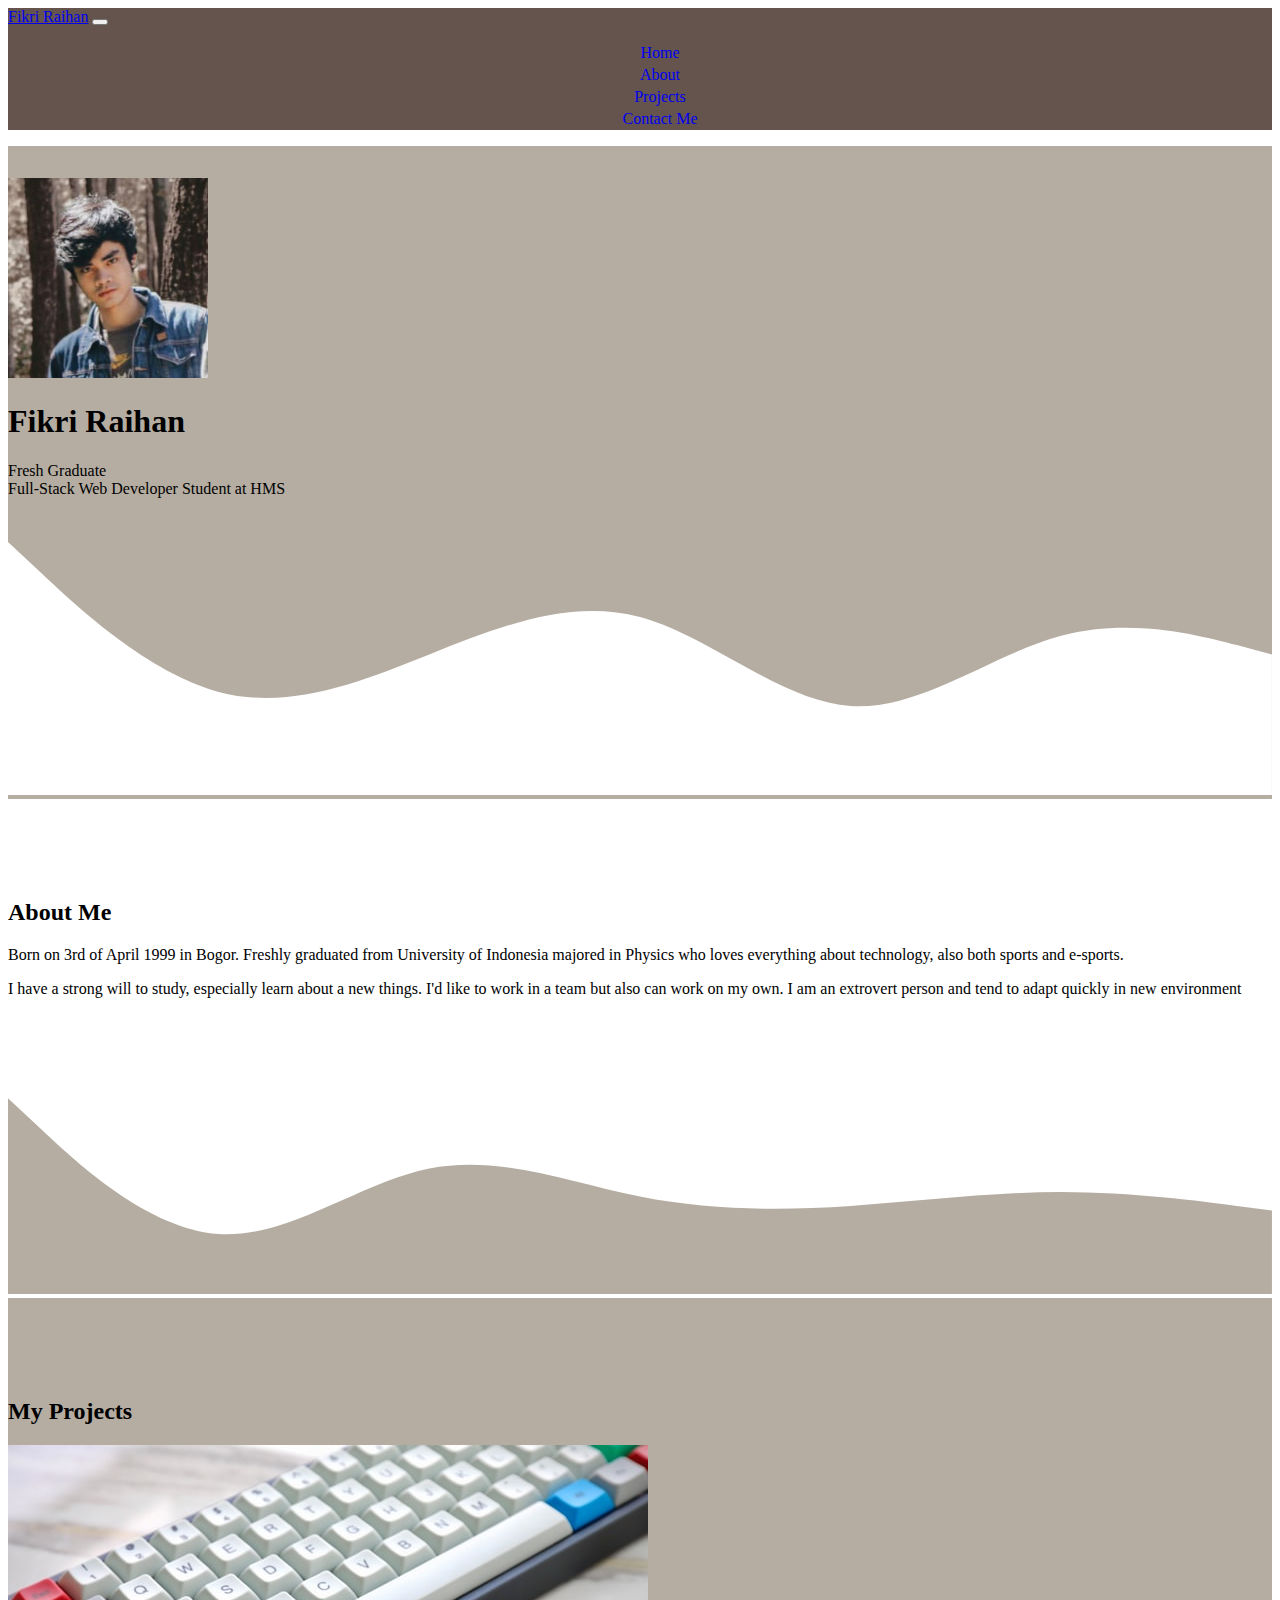
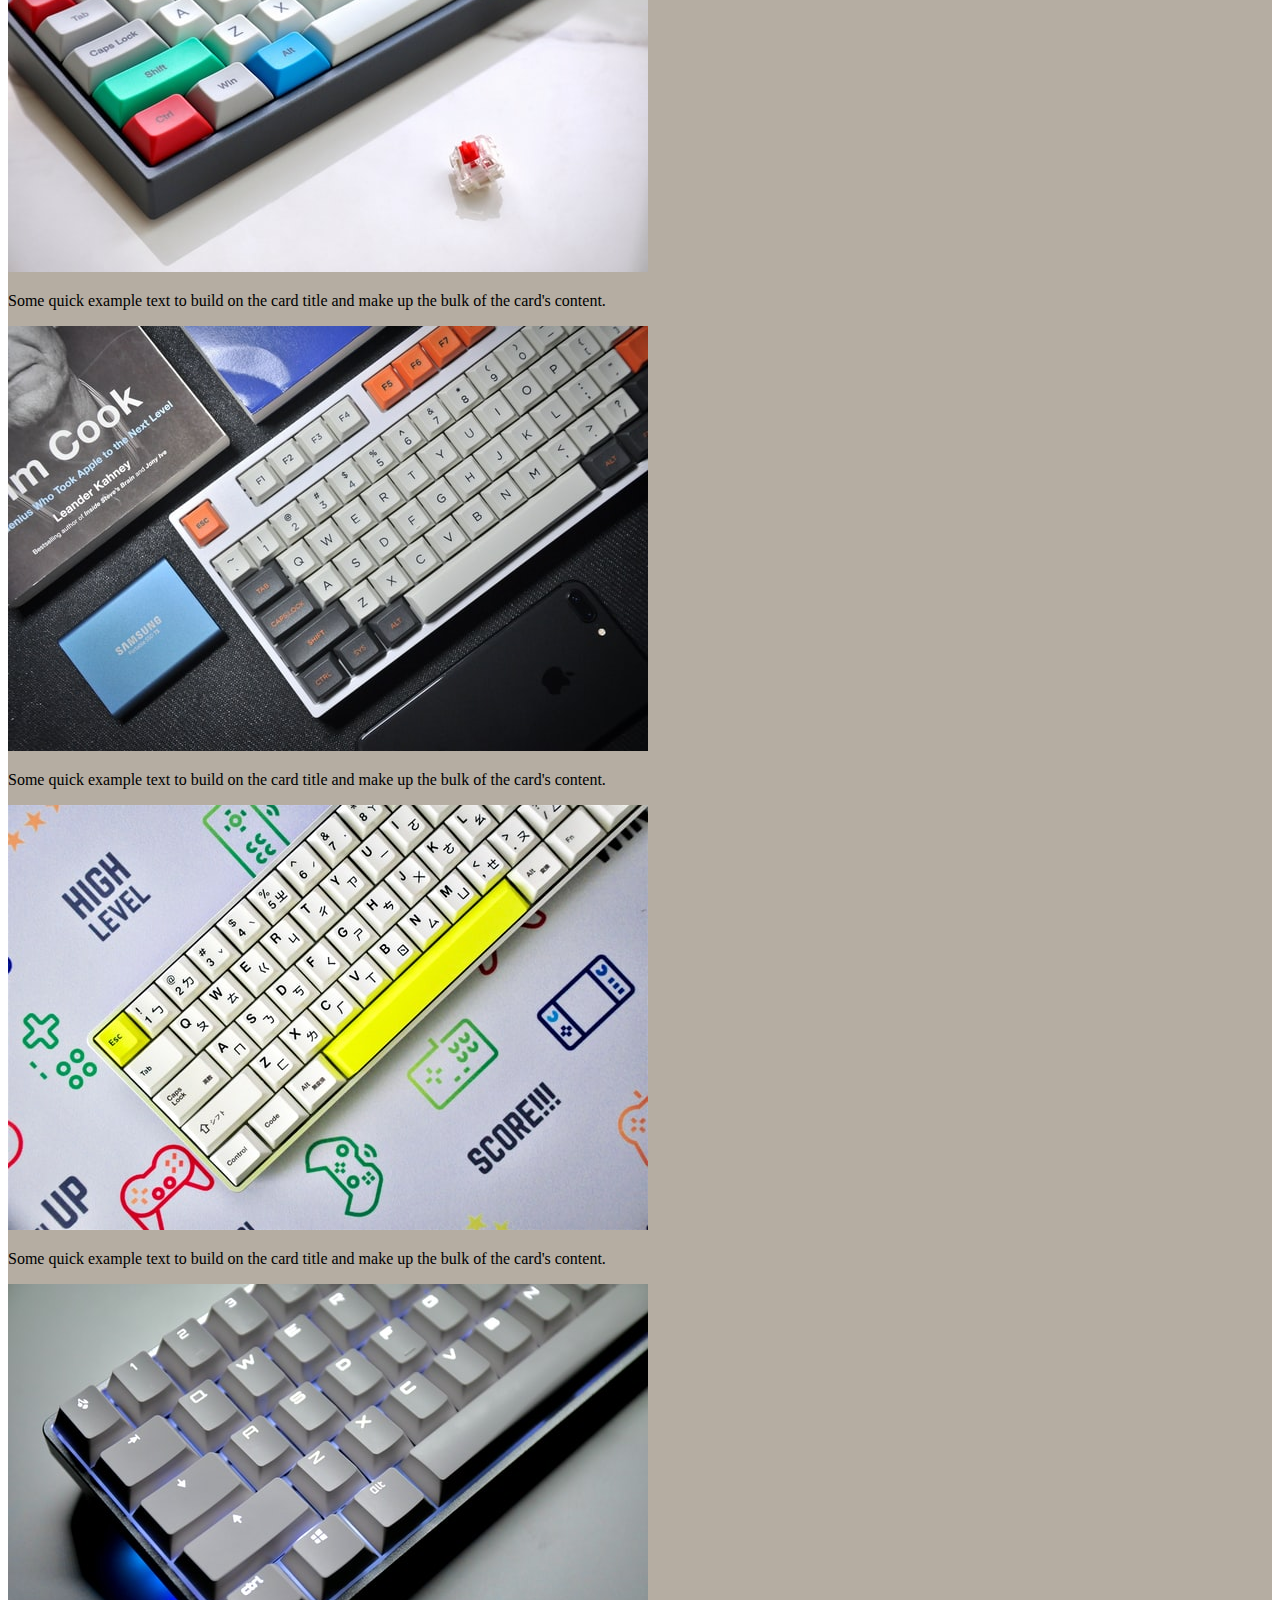
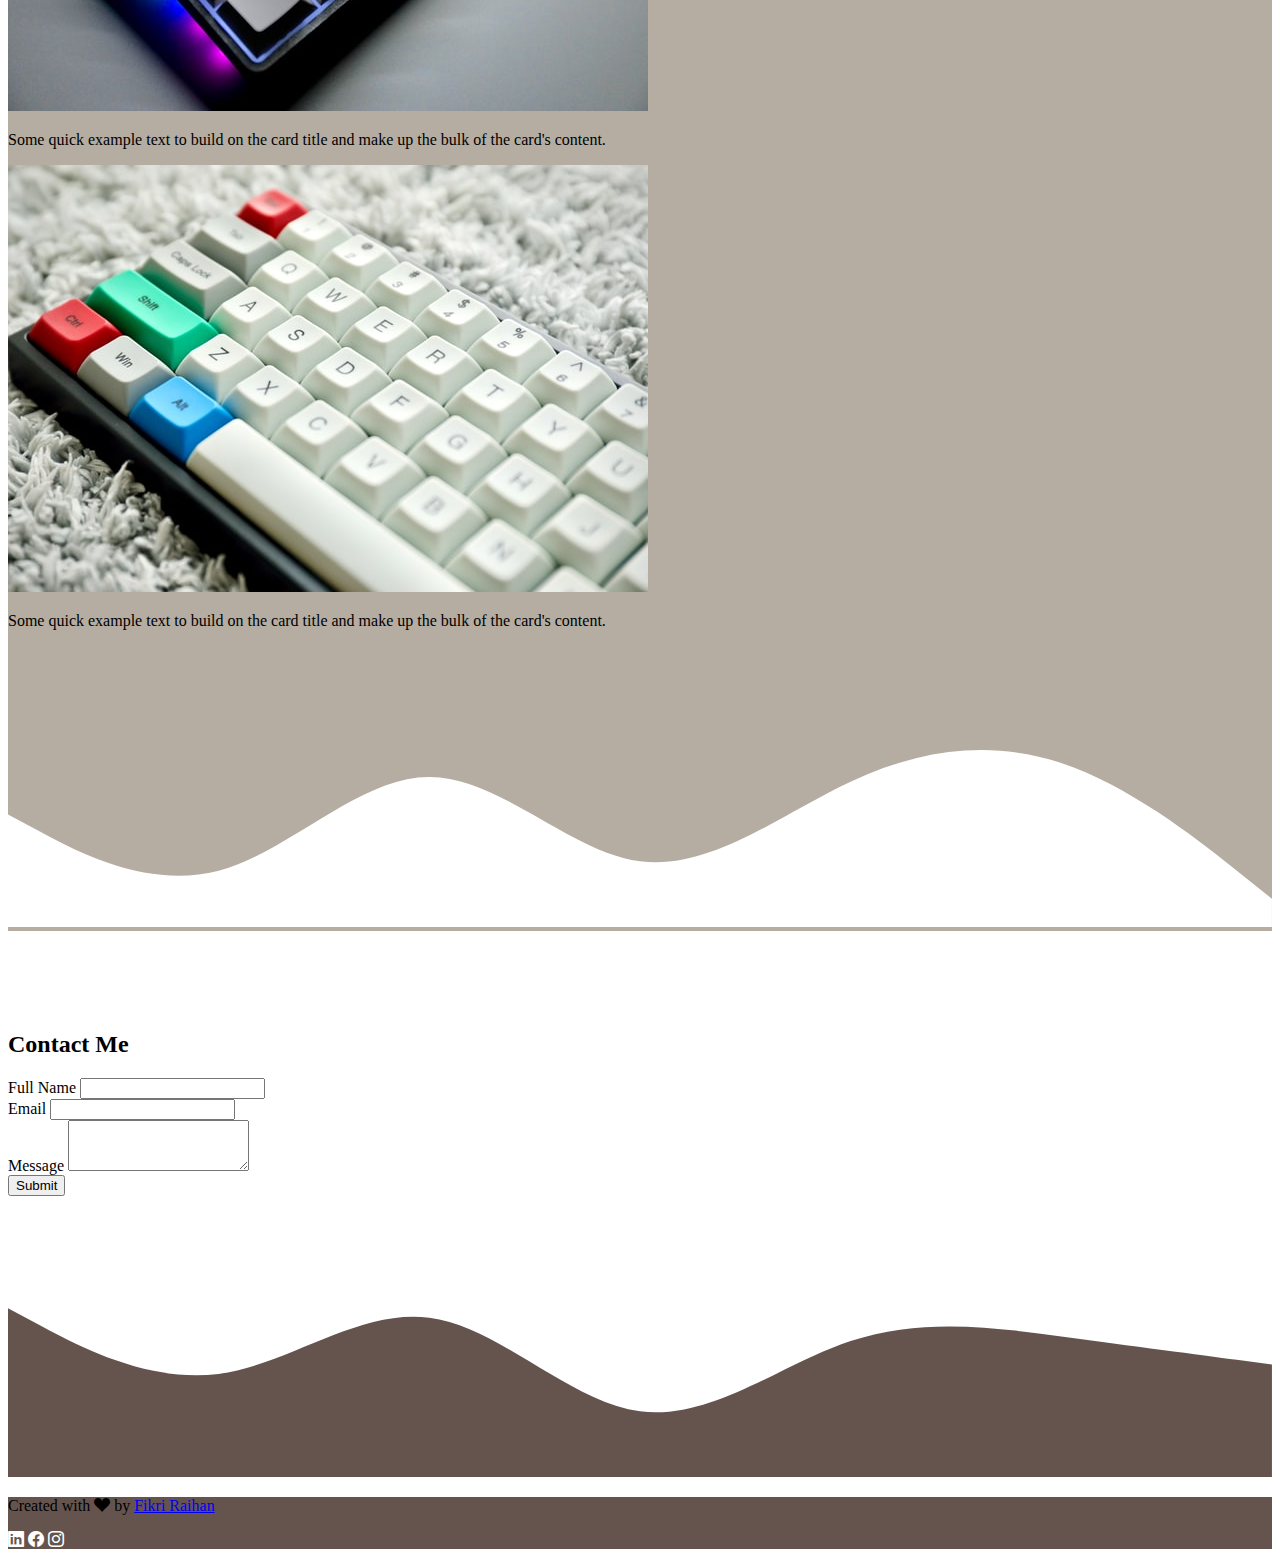
<file: index.html>
<!DOCTYPE html>
<html lang="en">
  <head>
    <!-- Required meta tags -->
    <meta charset="utf-8" />
    <meta name="viewport" content="width=device-width, initial-scale=1" />

    <!-- Bootstrap CSS -->
    <link href="https://cdn.jsdelivr.net/npm/bootstrap@5.0.2/dist/css/bootstrap.min.css" rel="stylesheet" integrity="sha384-EVSTQN3/azprG1Anm3QDgpJLIm9Nao0Yz1ztcQTwFspd3yD65VohhpuuCOmLASjC" crossorigin="anonymous" />

    <!-- Bootstrap Icons -->
    <link rel="stylesheet" href="https://cdn.jsdelivr.net/npm/bootstrap-icons@1.8.1/font/bootstrap-icons.css" />

    <!-- My CSS -->
    <link rel="stylesheet" href="style2.css" />
    <title>My Portofolio | Fikri Raihan</title>
  </head>
  <body id="home">
    <!-- Navbar -->
    <nav class="navbar navbar-expand-lg navbar-dark shadow-sm sticky-top" style="background-color: #65544e">
      <div class="container">
        <a class="navbar-brand" href="#">Fikri Raihan</a>
        <button class="navbar-toggler" type="button" data-bs-toggle="collapse" data-bs-target="#navbarNav" aria-controls="navbarNav" aria-expanded="false" aria-label="Toggle navigation">
          <span class="navbar-toggler-icon"></span>
        </button>
        <div class="collapse navbar-collapse" id="navbarNav">
          <ul class="navbar-nav ms-auto list">
            <li class="nav-item">
              <a class="nav-link active link" aria-current="page" href="#home">Home</a>
            </li>
            <li class="nav-item">
              <a class="nav-link link" href="#about">About</a>
            </li>
            <li class="nav-item">
              <a class="nav-link link" href="#projects">Projects</a>
            </li>
            <li class="nav-item">
              <a class="nav-link link" href="#contact">Contact Me</a>
            </li>
          </ul>
        </div>
      </div>
    </nav>
    <!-- End Navbar -->

    <!-- Jumbotron -->
    <section class="jumbotron text-center">
      <img src="img/poto2.jpg" alt="" width="200" class="rounded-circle img-thumbnail" />
      <h1 class="display-4">Fikri Raihan</h1>
      <p class="lead">
        Fresh Graduate <br />
        Full-Stack Web Developer Student at HMS
      </p>
      <svg xmlns="http://www.w3.org/2000/svg" viewBox="0 0 1440 320">
        <path
          fill="#ffffff"
          fill-opacity="1"
          d="M0,32L40,69.3C80,107,160,181,240,202.7C320,224,400,192,480,160C560,128,640,96,720,117.3C800,139,880,213,960,218.7C1040,224,1120,160,1200,138.7C1280,117,1360,139,1400,149.3L1440,160L1440,320L1400,320C1360,320,1280,320,1200,320C1120,320,1040,320,960,320C880,320,800,320,720,320C640,320,560,320,480,320C400,320,320,320,240,320C160,320,80,320,40,320L0,320Z"
        ></path>
      </svg>
    </section>
    <!-- End Jumbotron -->

    <!-- About -->
    <section id="about">
      <div class="container">
        <div class="row text-center mb-3">
          <div class="col">
            <h2>About Me</h2>
          </div>
        </div>
        <div class="row justify-content-center fs-5 text-center">
          <div class="col-md-4">
            <p>Born on 3rd of April 1999 in Bogor. Freshly graduated from University of Indonesia majored in Physics who loves everything about technology, also both sports and e-sports.</p>
          </div>
          <div class="col-md-4">
            <p>I have a strong will to study, especially learn about a new things. I'd like to work in a team but also can work on my own. I am an extrovert person and tend to adapt quickly in new environment</p>
          </div>
        </div>
      </div>
      <svg xmlns="http://www.w3.org/2000/svg" viewBox="0 0 1440 320">
        <path
          fill="#b5ada2"
          fill-opacity="1"
          d="M0,96L40,133.3C80,171,160,245,240,250.7C320,256,400,192,480,176C560,160,640,192,720,208C800,224,880,224,960,218.7C1040,213,1120,203,1200,202.7C1280,203,1360,213,1400,218.7L1440,224L1440,320L1400,320C1360,320,1280,320,1200,320C1120,320,1040,320,960,320C880,320,800,320,720,320C640,320,560,320,480,320C400,320,320,320,240,320C160,320,80,320,40,320L0,320Z"
        ></path>
      </svg>
    </section>
    <!-- End About -->

    <!-- Projects -->
    <section id="projects">
      <div class="container">
        <div class="row text-center mb-3">
          <div class="col">
            <h2>My Projects</h2>
          </div>
        </div>
        <div class="row justify-content-center">
          <div class="col-md-4 mb-3">
            <div class="card">
              <a href="https://fikriraihan.github.io/fxmedia"> <img src="img/Projects/Project1.jpg" class="card-img-top" alt="Project 1" /></a>
              <div class="card-body">
                <p class="card-text">Some quick example text to build on the card title and make up the bulk of the card's content.</p>
              </div>
            </div>
          </div>
          <div class="col-md-4 mb-3">
            <div class="card">
              <img src="img/Projects/Project2.jpg" class="card-img-top" alt="Project 2" />
              <div class="card-body">
                <p class="card-text">Some quick example text to build on the card title and make up the bulk of the card's content.</p>
              </div>
            </div>
          </div>
          <div class="col-md-4 mb-3">
            <div class="card">
              <img src="img/Projects/Project3.jpg   " class="card-img-top" alt="Project 3" />
              <div class="card-body">
                <p class="card-text">Some quick example text to build on the card title and make up the bulk of the card's content.</p>
              </div>
            </div>
          </div>

          <div class="col-md-4 mb-3">
            <div class="card">
              <img src="img/Projects/Project4.jpg   " class="card-img-top" alt="Project 4" />
              <div class="card-body">
                <p class="card-text">Some quick example text to build on the card title and make up the bulk of the card's content.</p>
              </div>
            </div>
          </div>
          <div class="col-md-4 mb-3">
            <div class="card">
              <img src="img/Projects/Project5.jpg   " class="card-img-top" alt="Project 5" />
              <div class="card-body">
                <p class="card-text">Some quick example text to build on the card title and make up the bulk of the card's content.</p>
              </div>
            </div>
          </div>
        </div>
      </div>
      <svg xmlns="http://www.w3.org/2000/svg" viewBox="0 0 1440 320">
        <path
          fill="#ffffff"
          fill-opacity="1"
          d="M0,192L40,213.3C80,235,160,277,240,256C320,235,400,149,480,149.3C560,149,640,235,720,245.3C800,256,880,192,960,154.7C1040,117,1120,107,1200,133.3C1280,160,1360,224,1400,256L1440,288L1440,320L1400,320C1360,320,1280,320,1200,320C1120,320,1040,320,960,320C880,320,800,320,720,320C640,320,560,320,480,320C400,320,320,320,240,320C160,320,80,320,40,320L0,320Z"
        ></path>
      </svg>
    </section>

    <!-- End Projects -->

    <!-- Contact -->
    <section id="contact">
      <div class="container">
        <div class="row text-center mb-3">
          <div class="col">
            <h2>Contact Me</h2>
          </div>
        </div>
        <div class="row justify-content-center">
          <div class="col-md-6">
            <form>
              <div class="mb-3">
                <label for="name" class="form-label">Full Name</label>
                <input type="text" class="form-control" id="name" aria-describedby="name" />
              </div>
              <div class="mb-3">
                <label for="email" class="form-label">Email</label>
                <input type="email" class="form-control" id="email" aria-describedby="email" />
              </div>
              <div class="mb-3">
                <label for="message" class="form-label">Message</label>
                <textarea class="form-control" id="message" rows="3"></textarea>
              </div>
              <button type="submit" class="btn btn-success">Submit</button>
            </form>
          </div>
        </div>
      </div>
      <svg xmlns="http://www.w3.org/2000/svg" viewBox="0 0 1440 320">
        <path
          fill="#65544e"
          fill-opacity="1"
          d="M0,128L40,149.3C80,171,160,213,240,202.7C320,192,400,128,480,138.7C560,149,640,235,720,245.3C800,256,880,192,960,165.3C1040,139,1120,149,1200,160C1280,171,1360,181,1400,186.7L1440,192L1440,320L1400,320C1360,320,1280,320,1200,320C1120,320,1040,320,960,320C880,320,800,320,720,320C640,320,560,320,480,320C400,320,320,320,240,320C160,320,80,320,40,320L0,320Z"
        ></path>
      </svg>
    </section>
    <!-- End Contact -->

    <!-- Footer -->
    <footer class="text-white text-center pb-5">
      <p>Created with <i class="bi bi-suit-heart-fill text-danger"></i> by <a href="https://www.instagram.com/fikriraihan7/" target="_blank" class="text-white fw-bold">Fikri Raihan</a></p>
      <div class="icons-wrapper">
        <a href="https://www.linkedin.com/in/fikri-raihan-8a8771215/" target="_blank"><i class="bi bi-linkedin icon"></i></a>
        <a href="https://www.facebook.com/FikriRaihanB/" target="_blank"><i class="bi bi-facebook icon"></i></a>
        <a href="https://www.instagram.com/Fikriraihan7/" target="_blank"><i class="bi bi-instagram icon"></i></a>
      </div>
    </footer>
    <!-- End Footer -->
    <script src="https://cdn.jsdelivr.net/npm/bootstrap@5.0.2/dist/js/bootstrap.bundle.min.js" integrity="sha384-MrcW6ZMFYlzcLA8Nl+NtUVF0sA7MsXsP1UyJoMp4YLEuNSfAP+JcXn/tWtIaxVXM" crossorigin="anonymous"></script>
  </body>
</html>
</file>
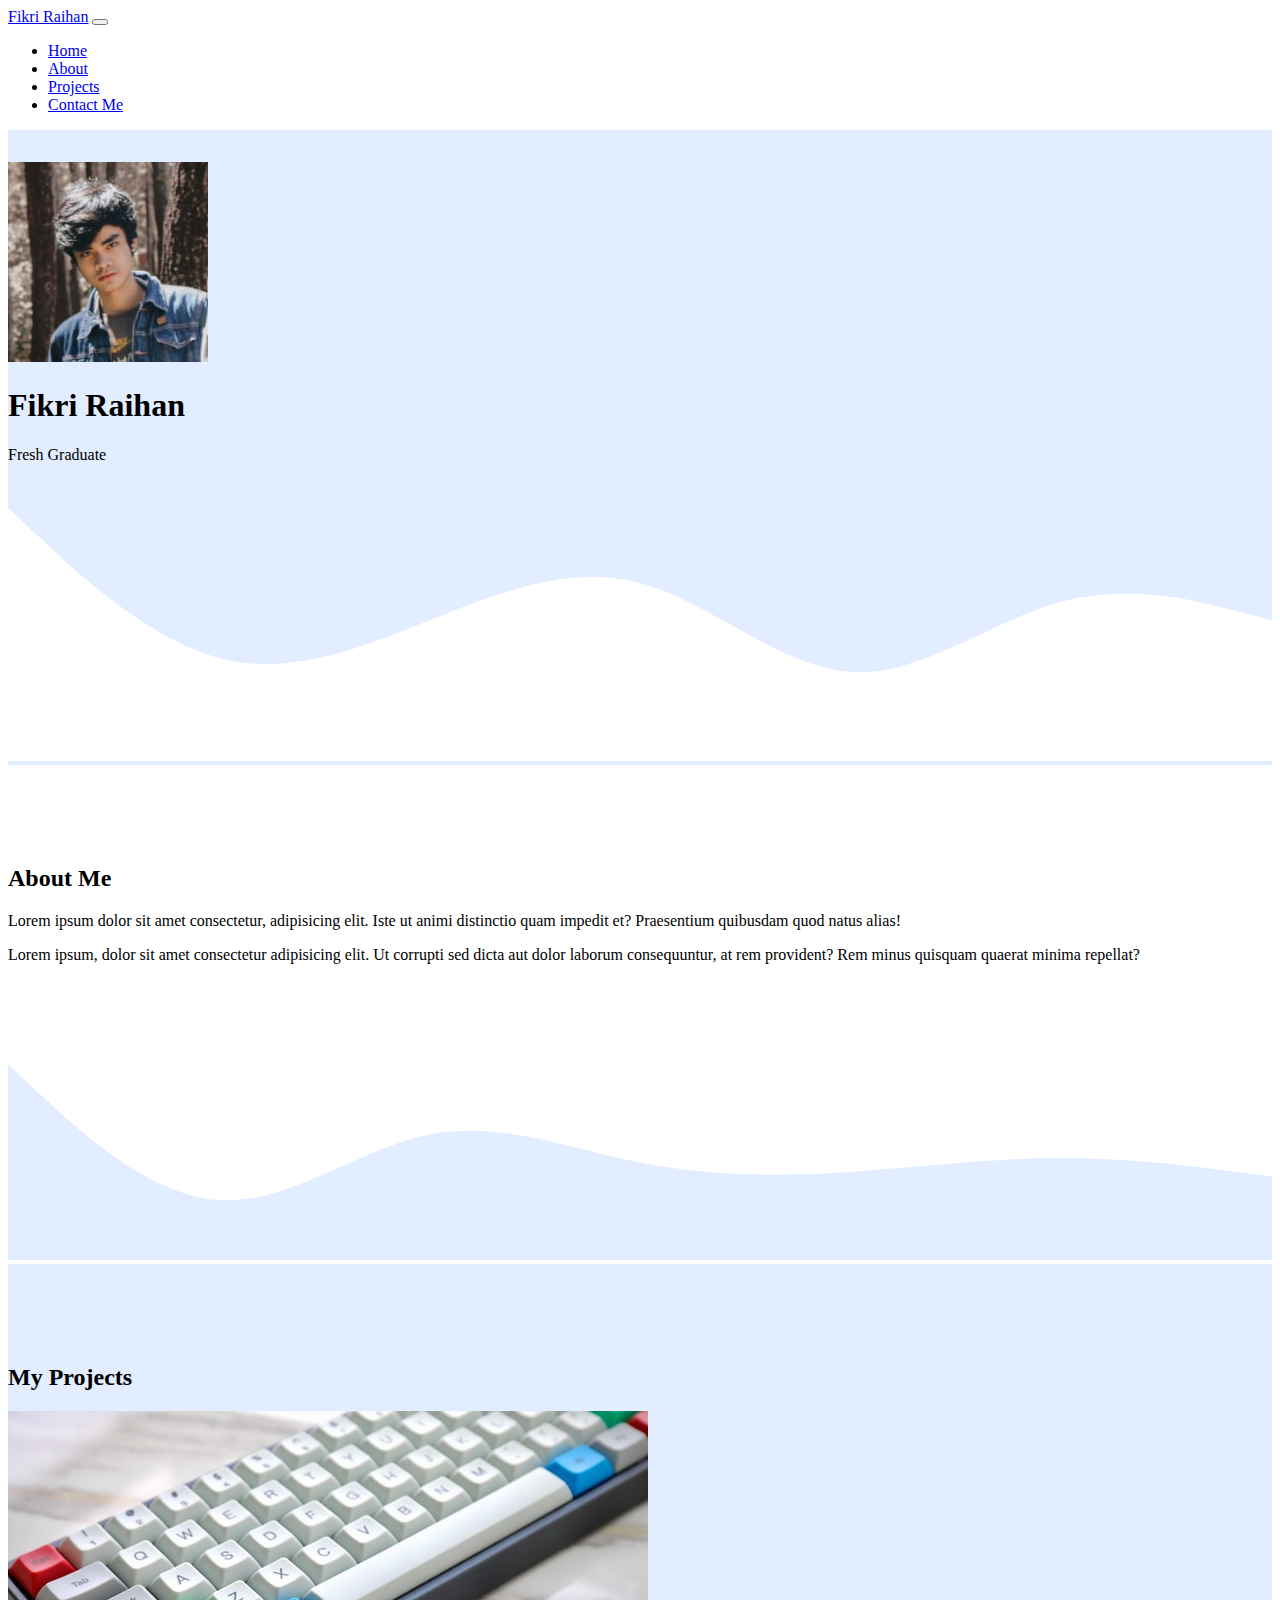
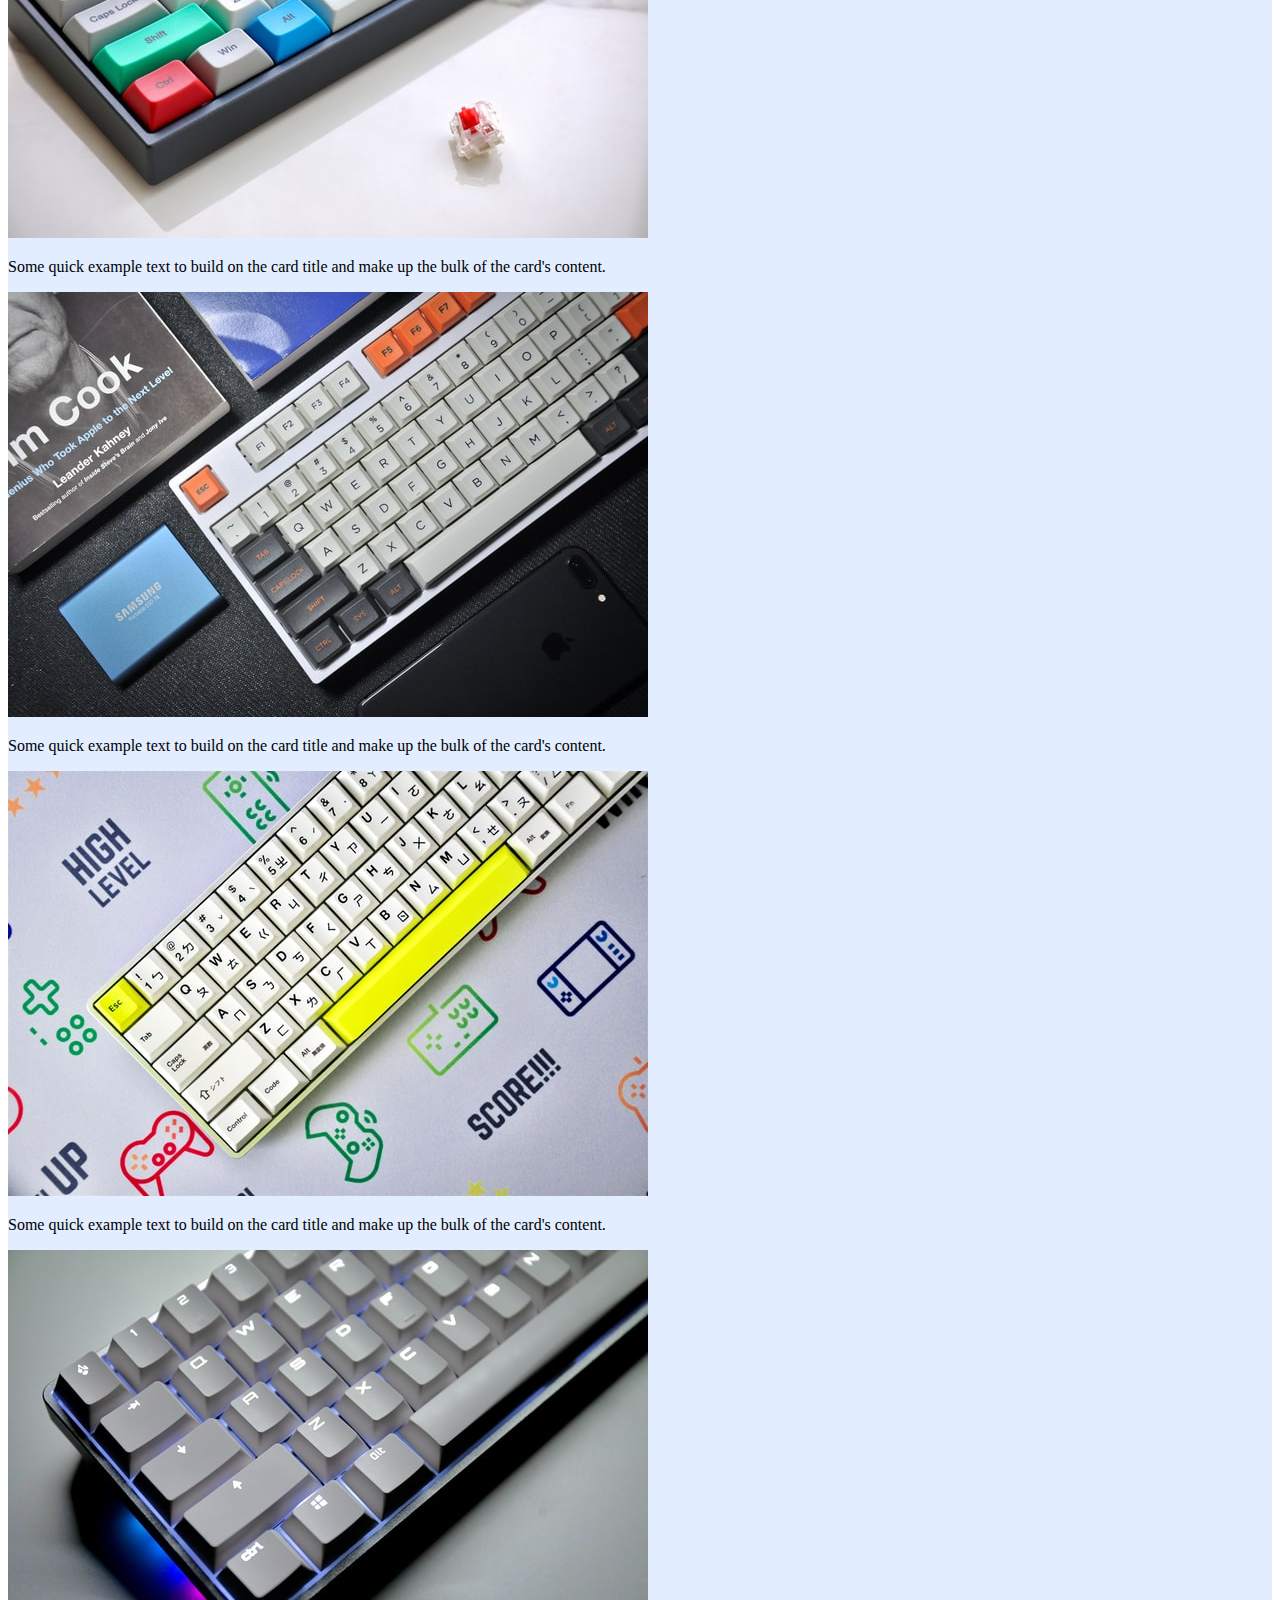
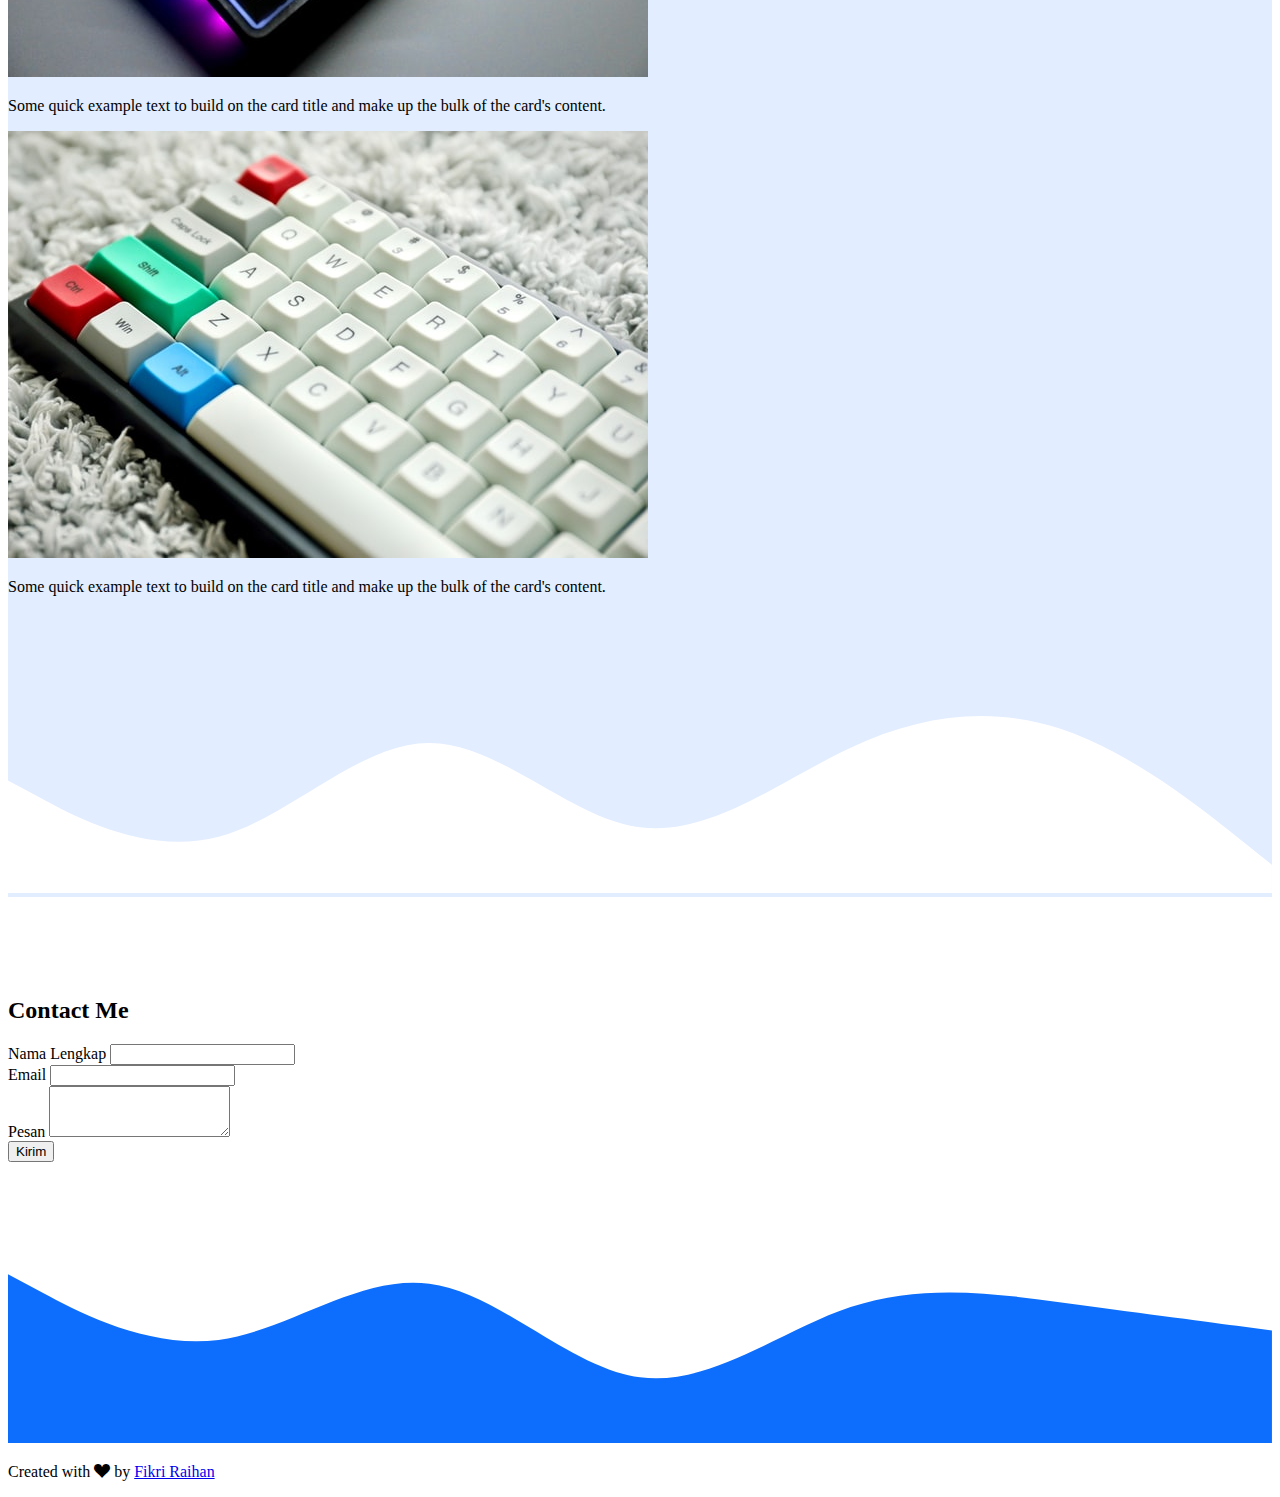
<file: index3.html>
<!DOCTYPE html>
<html lang="en">
  <head>
    <!-- Required meta tags -->
    <meta charset="utf-8" />
    <meta name="viewport" content="width=device-width, initial-scale=1" />

    <!-- Bootstrap CSS -->
    <link href="https://cdn.jsdelivr.net/npm/bootstrap@5.0.2/dist/css/bootstrap.min.css" rel="stylesheet" integrity="sha384-EVSTQN3/azprG1Anm3QDgpJLIm9Nao0Yz1ztcQTwFspd3yD65VohhpuuCOmLASjC" crossorigin="anonymous" />

    <!-- Bootstrap Icons -->
    <link rel="stylesheet" href="https://cdn.jsdelivr.net/npm/bootstrap-icons@1.8.1/font/bootstrap-icons.css" />

    <!-- My CSS -->
    <link rel="stylesheet" href="style.css" />
    <title>My Portofolio | Fikri Raihan</title>
  </head>
  <body id="home">
    <!-- Navbar -->
    <nav class="navbar navbar-expand-lg navbar-dark bg-primary shadow-sm sticky-top">
      <div class="container">
        <a class="navbar-brand" href="#">Fikri Raihan</a>
        <button class="navbar-toggler" type="button" data-bs-toggle="collapse" data-bs-target="#navbarNav" aria-controls="navbarNav" aria-expanded="false" aria-label="Toggle navigation">
          <span class="navbar-toggler-icon"></span>
        </button>
        <div class="collapse navbar-collapse" id="navbarNav">
          <ul class="navbar-nav ms-auto">
            <li class="nav-item">
              <a class="nav-link active" aria-current="page" href="#home">Home</a>
            </li>
            <li class="nav-item">
              <a class="nav-link" href="#about">About</a>
            </li>
            <li class="nav-item">
              <a class="nav-link" href="#projects">Projects</a>
            </li>
            <li class="nav-item">
              <a class="nav-link" href="#contact">Contact Me</a>
            </li>
          </ul>
        </div>
      </div>
    </nav>
    <!-- Akhir Navbar -->

    <!-- Jumbotron -->
    <section class="jumbotron text-center">
      <img src="img/poto2.jpg" alt="" width="200" class="rounded-circle img-thumbnail" />
      <h1 class="display-4">Fikri Raihan</h1>
      <p class="lead">Fresh Graduate</p>
      <svg xmlns="http://www.w3.org/2000/svg" viewBox="0 0 1440 320">
        <path
          fill="#ffffff"
          fill-opacity="1"
          d="M0,32L40,69.3C80,107,160,181,240,202.7C320,224,400,192,480,160C560,128,640,96,720,117.3C800,139,880,213,960,218.7C1040,224,1120,160,1200,138.7C1280,117,1360,139,1400,149.3L1440,160L1440,320L1400,320C1360,320,1280,320,1200,320C1120,320,1040,320,960,320C880,320,800,320,720,320C640,320,560,320,480,320C400,320,320,320,240,320C160,320,80,320,40,320L0,320Z"
        ></path>
      </svg>
    </section>
    <!-- Akhir Jumbotron -->

    <!-- About -->
    <section id="about">
      <div class="container">
        <div class="row text-center mb-3">
          <div class="col">
            <h2>About Me</h2>
          </div>
        </div>
        <div class="row justify-content-center fs-5 text-center">
          <div class="col-md-4">
            <p>Lorem ipsum dolor sit amet consectetur, adipisicing elit. Iste ut animi distinctio quam impedit et? Praesentium quibusdam quod natus alias!</p>
          </div>
          <div class="col-md-4">
            <p>Lorem ipsum, dolor sit amet consectetur adipisicing elit. Ut corrupti sed dicta aut dolor laborum consequuntur, at rem provident? Rem minus quisquam quaerat minima repellat?</p>
          </div>
        </div>
      </div>
      <svg xmlns="http://www.w3.org/2000/svg" viewBox="0 0 1440 320">
        <path
          fill="#e2edff"
          fill-opacity="1"
          d="M0,96L40,133.3C80,171,160,245,240,250.7C320,256,400,192,480,176C560,160,640,192,720,208C800,224,880,224,960,218.7C1040,213,1120,203,1200,202.7C1280,203,1360,213,1400,218.7L1440,224L1440,320L1400,320C1360,320,1280,320,1200,320C1120,320,1040,320,960,320C880,320,800,320,720,320C640,320,560,320,480,320C400,320,320,320,240,320C160,320,80,320,40,320L0,320Z"
        ></path>
      </svg>
    </section>
    <!-- Akhir About -->

    <!-- Projects -->
    <section id="projects">
      <div class="container">
        <div class="row text-center mb-3">
          <div class="col">
            <h2>My Projects</h2>
          </div>
        </div>
        <div class="row justify-content-center">
          <div class="col-md-4 mb-3">
            <div class="card">
              <img src="img/Projects/Project1.jpg" class="card-img-top" alt="Project 1" />
              <div class="card-body">
                <p class="card-text">Some quick example text to build on the card title and make up the bulk of the card's content.</p>
              </div>
            </div>
          </div>
          <div class="col-md-4 mb-3">
            <div class="card">
              <img src="img/Projects/Project2.jpg" class="card-img-top" alt="Project 2" />
              <div class="card-body">
                <p class="card-text">Some quick example text to build on the card title and make up the bulk of the card's content.</p>
              </div>
            </div>
          </div>
          <div class="col-md-4 mb-3">
            <div class="card">
              <img src="img/Projects/Project3.jpg   " class="card-img-top" alt="Project 3" />
              <div class="card-body">
                <p class="card-text">Some quick example text to build on the card title and make up the bulk of the card's content.</p>
              </div>
            </div>
          </div>

          <div class="col-md-4 mb-3">
            <div class="card">
              <img src="img/Projects/Project4.jpg   " class="card-img-top" alt="Project 4" />
              <div class="card-body">
                <p class="card-text">Some quick example text to build on the card title and make up the bulk of the card's content.</p>
              </div>
            </div>
          </div>
          <div class="col-md-4 mb-3">
            <div class="card">
              <img src="img/Projects/Project5.jpg   " class="card-img-top" alt="Project 5" />
              <div class="card-body">
                <p class="card-text">Some quick example text to build on the card title and make up the bulk of the card's content.</p>
              </div>
            </div>
          </div>
        </div>
      </div>
      <svg xmlns="http://www.w3.org/2000/svg" viewBox="0 0 1440 320">
        <path
          fill="#ffffff"
          fill-opacity="1"
          d="M0,192L40,213.3C80,235,160,277,240,256C320,235,400,149,480,149.3C560,149,640,235,720,245.3C800,256,880,192,960,154.7C1040,117,1120,107,1200,133.3C1280,160,1360,224,1400,256L1440,288L1440,320L1400,320C1360,320,1280,320,1200,320C1120,320,1040,320,960,320C880,320,800,320,720,320C640,320,560,320,480,320C400,320,320,320,240,320C160,320,80,320,40,320L0,320Z"
        ></path>
      </svg>
    </section>

    <!-- Akhir Projects -->

    <!-- Contact -->
    <section id="contact">
      <div class="container">
        <div class="row text-center mb-3">
          <div class="col">
            <h2>Contact Me</h2>
          </div>
        </div>
        <div class="row justify-content-center">
          <div class="col-md-6">
            <form>
              <div class="mb-3">
                <label for="name" class="form-label">Nama Lengkap</label>
                <input type="text" class="form-control" id="name" aria-describedby="name" />
              </div>
              <div class="mb-3">
                <label for="email" class="form-label">Email</label>
                <input type="email" class="form-control" id="email" aria-describedby="email" />
              </div>
              <div class="mb-3">
                <label for="pesan" class="form-label">Pesan</label>
                <textarea class="form-control" id="pesan" rows="3"></textarea>
              </div>
              <button type="submit" class="btn btn-primary">Kirim</button>
            </form>
          </div>
        </div>
      </div>
      <svg xmlns="http://www.w3.org/2000/svg" viewBox="0 0 1440 320">
        <path
          fill="#0d6efd"
          fill-opacity="1"
          d="M0,128L40,149.3C80,171,160,213,240,202.7C320,192,400,128,480,138.7C560,149,640,235,720,245.3C800,256,880,192,960,165.3C1040,139,1120,149,1200,160C1280,171,1360,181,1400,186.7L1440,192L1440,320L1400,320C1360,320,1280,320,1200,320C1120,320,1040,320,960,320C880,320,800,320,720,320C640,320,560,320,480,320C400,320,320,320,240,320C160,320,80,320,40,320L0,320Z"
        ></path>
      </svg>
    </section>
    <!-- End Contact -->

    <!-- Footer -->
    <footer class="bg-primary text-white text-center pb-5">
      <p>Created with <i class="bi bi-suit-heart-fill text-danger"></i> by <a href="https://www.instagram.com/fikriraihan7/" target="_blank" class="text-white fw-bold">Fikri Raihan</a></p>
    </footer>
    <!-- End Footer -->
    <script src="https://cdn.jsdelivr.net/npm/bootstrap@5.0.2/dist/js/bootstrap.bundle.min.js" integrity="sha384-MrcW6ZMFYlzcLA8Nl+NtUVF0sA7MsXsP1UyJoMp4YLEuNSfAP+JcXn/tWtIaxVXM" crossorigin="anonymous"></script>
  </body>
</html>
</file>
<file: style2.css>
.jumbotron {
  padding-top: 2rem;
  background-color: #b5ada2;
}

#projects {
  background-color: #b5ada2;
}

section {
  padding-top: 5rem;
}

footer {
  background-color: #65544e;
}

.list {
  list-style: none;
  text-align: center;
}

.link {
  display: inline-block;
  margin-block: 2px;
  text-decoration: none;
  position: relative;
}

.link::after {
  content: "";
  width: 100%;
  height: 1px;
  background-color: white;
  border-radius: 4px;
  position: absolute;
  left: 0;
  bottom: 0;
  transform: scaleX(0);
  transform-origin: left;
  transition: transform 0.25s ease;
}
.link:hover::after {
  transform: scaleX(1);
}

.icon {
  display: inline-block;
  animation: float 5s ease-in-out infinite;
  color: white;
  font: 44px;
}

.bi-facebook {
  animation-delay: 1s;
}
.bi-instagram {
  animation-delay: 2s;
}

@keyframes float {
  0% {
    transform: translateY(0);
  }
  50% {
    transform: translateY(-15px);
  }
  100% {
    transform: translateY(0);
  }
}
</file>
<file: style.css>
.jumbotron {
  padding-top: 2rem;
  background-color: #e2edff;
}

#projects {
  background-color: #e2edff;
}

section {
  padding-top: 5rem;
}
</file>
